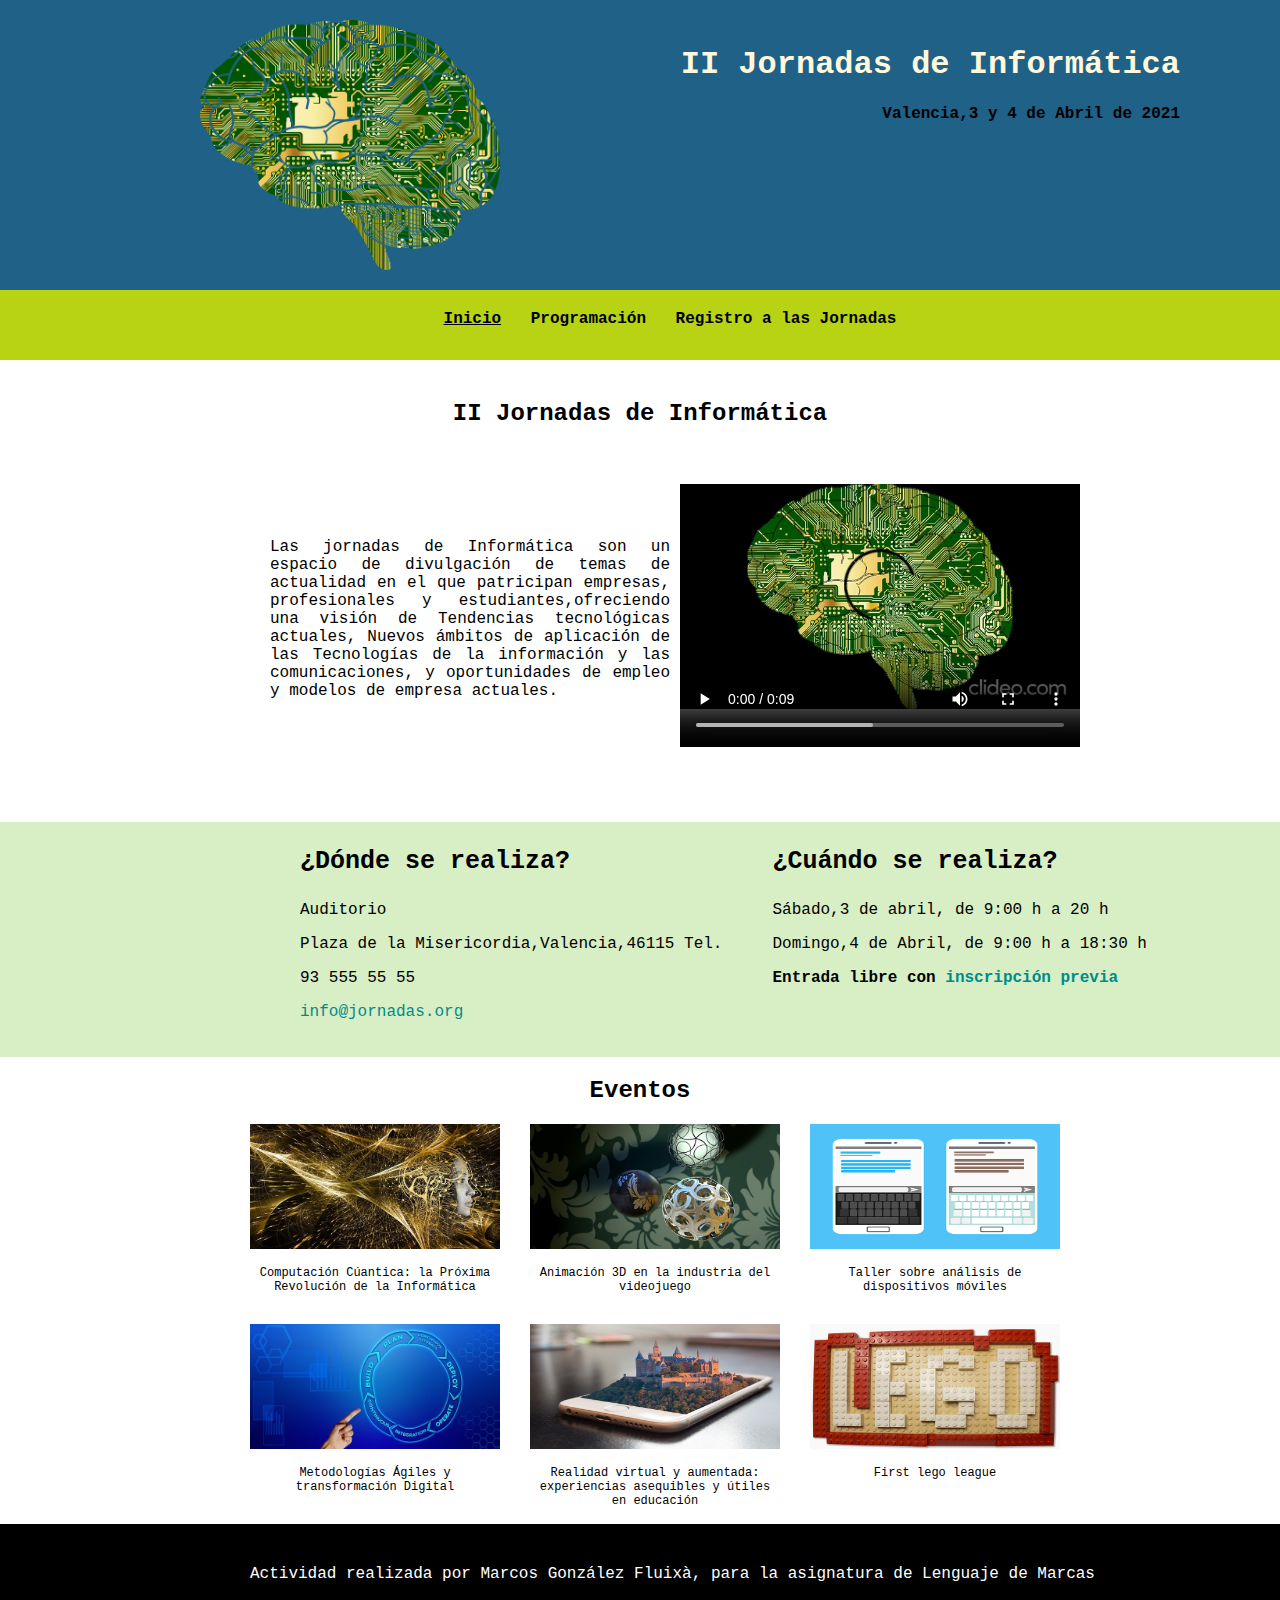
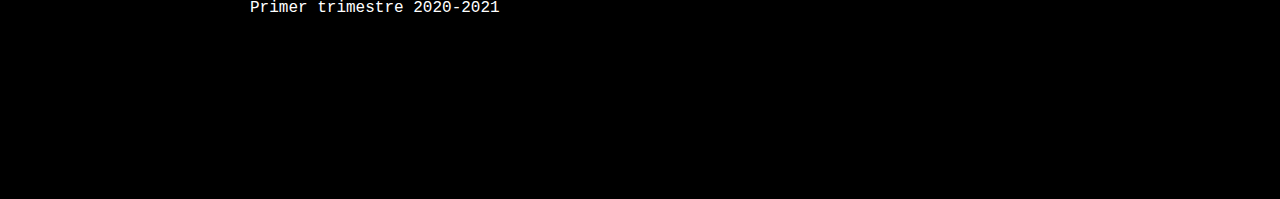
<file: index.html>
<!DOCTYPE html>
<html lang="es">
<head>
    <meta charset="UTF-8">
    <meta name="viewport" content="width=device-width, initial-scale=1.0">
    <title>II Jornadas de Informática</title>
    <link rel="stylesheet" href="css/estilos.css">
    <link rel="stylesheet" href="https://use.fontawesome.com/releases/v5.8.1/css/all.css" integrity="sha384-50oBUHEmvpQ+1lW4y57PTFmhCaXp0ML5d60M1M7uH2+nqUivzIebhndOJK28anvf" crossorigin="anonymous">
    
</head>
<body>

    <header>
        <div id="div_header">
            <h1>II Jornadas de Informática</h1>
            <p><b>Valencia,3 y 4 de Abril de 2021</b></p>
        </div>
        <div>
        <img id="img_header" src="imágenes/logo.png"
        alt="Imagen de una placa base con el contorno de un cerebro"/>
        </div>

    </header>
    <nav>
        <ul>
            <li><u>Inicio</u></li>
            <li><a href="programación.html">Programación</a></li>
            <li><a href="inscripcion.html">Registro a las Jornadas</a></li>        
        </ul>
    </nav>
    <h2 style="text-align: center;padding-top: 20px;">II Jornadas de Informática</h2>
   <div id="div_jornadas">       
       <div id="div_jornadas_text">
           <p>Las jornadas de Informática son un espacio de divulgación de temas de actualidad en el que patricipan
           empresas, profesionales y estudiantes,ofreciendo una visión de Tendencias tecnológicas actuales,
           Nuevos ámbitos de aplicación de las Tecnologías de la información y las comunicaciones, y oportunidades
            de empleo y modelos de empresa actuales.</p>
       </div>
       <div id="div_video">
       <video controls>
           <source src="imágenes/video_jornadas.mp4" 
           type="video/mp4">
       </video>
       </div>
   </div>
   <div id="div_info">
       <div id="div_donde">
           <h3>¿Dónde se realiza?</h3>
           <p>Auditorio</p>
           <p>Plaza de la Misericordia,Valencia,46115 Tel.</p>
           <p>93 555 55 55</p>           
           <p><a href="mailto:info@jornadas.org" title="direccion mail de las jornadas"><span>info@jornadas.org</span></a></p>
           <a href=""><i class="fab fa-twitter"></i></a> <a href=""><i class="fab fa-facebook-f"></i></a>
       </div>
       <div id="div_cuando">
           <h3>¿Cuándo se realiza?</h3>
           <p>Sábado,3 de abril, de 9:00 h a 20 h</p>
           <p>Domingo,4 de Abril, de 9:00 h a 18:30 h</p>
           <p style="font-weight: 800;">Entrada libre con <a href="inscripcion.html"><span>inscripción previa</span></a></p>
       </div>

   </div>
   <div id="div_eventos">
       <h2>Eventos</h2>

       <div style="padding-left: 250px;">
        <div id="div_eventos_superior">
            <img id="img_eventos" src="imágenes/cuantica.jpg" 
            alt="imagen de una cara de perfil y lineas de color dorado"/>
            <p id="p_eventos">Computación Cúantica: la Próxima Revolución de la Informática</p>
        </div>
 
        <div id="div_eventos_superior">
         <img id="img_eventos" src="imágenes/animacion.jpg" 
         alt="3 esferas flotando sobre un fondo verde"/>
         <p id="p_eventos">Animación 3D en la industria del videojuego</p>
        </div>
 
        <div id="div_eventos_superior">
         <img id="img_eventos" src="imágenes/moviles.png" 
         alt="dibujo de dos pc portatil vistos desde arriba"/>
         <p id="p_eventos">Taller sobre análisis de dispositivos móviles</p>
        </div>
       </div>
       
       <div style="clear: left;padding-left: 250px;">

        <div id="div_eventos_inferior">
            <img id="img_eventos" src="imágenes/metodologias.jpg" 
            alt="Imagen de una mano señalando al circulo de metodologias"/>
            <p id="p_eventos">Metodologías Ágiles y transformación Digital</p>
           </div>
    
           <div id="div_eventos_inferior">
           <img id="img_eventos" src="imágenes/realidad_virtual.jpg" 
           alt="imagen de un teléfono movil"/>
           <p id="p_eventos">Realidad virtual y aumentada: experiencias asequibles y útiles en educación</p>
           </div>
    
           <div id="div_eventos_inferior">
           <img id="img_eventos" src="imágenes/lego.jpg" 
           alt="imagen de piezas lego formando la palabra lego"/>
           <p id="p_eventos">First lego league</p>
        </div>

       </div>
          
       
   </div>
   <footer>
       <p>Actividad realizada por Marcos González Fluixà, para la asignatura de Lenguaje de Marcas</p> 
        <p>Primer trimestre 2020-2021</p>
   </footer>
       
    
</body>
</html>
</file>
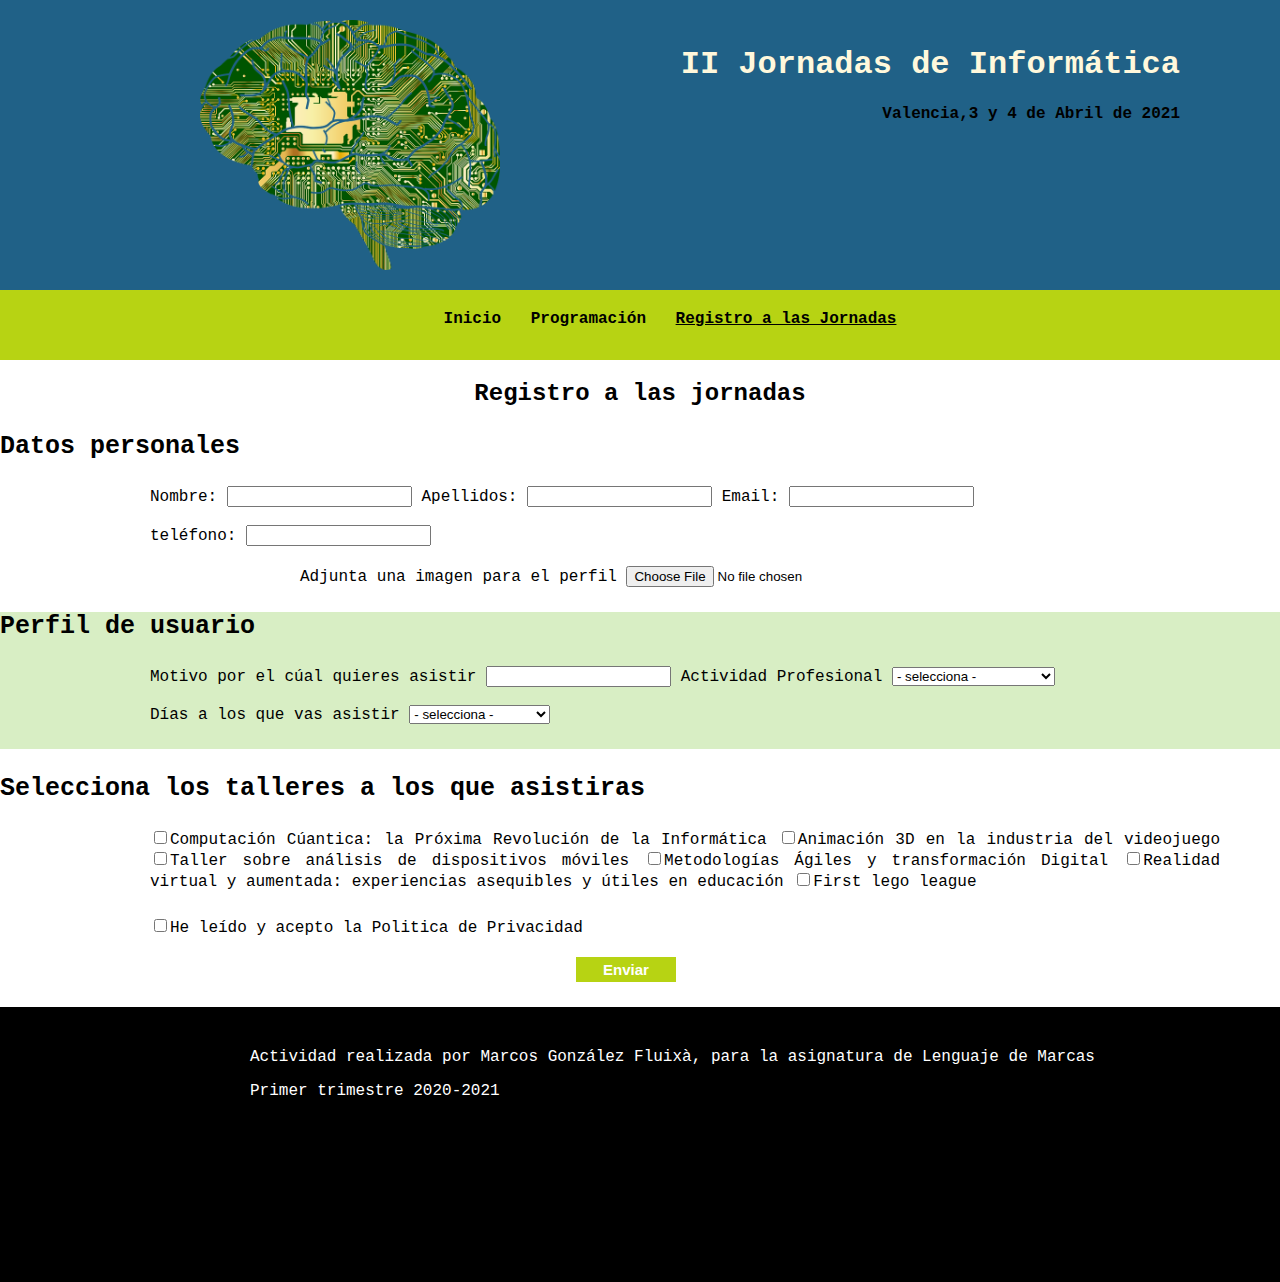
<file: inscripcion.html>
<!DOCTYPE html>
<html lang="es">
<head>
    <meta charset="UTF-8">
    <meta name="viewport" content="width=device-width, initial-scale=1.0">
    <title>II Jornadas de Informática</title>
    <link rel="stylesheet" href="css/estilos.css">
    <link rel="stylesheet" href="https://use.fontawesome.com/releases/v5.8.1/css/all.css" integrity="sha384-50oBUHEmvpQ+1lW4y57PTFmhCaXp0ML5d60M1M7uH2+nqUivzIebhndOJK28anvf" crossorigin="anonymous">    
        
</head>
<body>

    <header>
        <div id="div_header">
            <h1>II Jornadas de Informática</h1>
            <p><b>Valencia,3 y 4 de Abril de 2021</b></p>
        </div>
        <div>
        <img id="img_header" src="imágenes/logo.png"
        alt="Imagen de una placa base con el contorno de un cerebro"/>
        </div>

    </header>
    <nav>
        <ul>
            <li><a href="index.html">Inicio</a></li>
            <li><a href="programación.html">Programación</a></li>
            <li><u>Registro a las Jornadas</u></li>        
        </ul>
    </nav>
    <div>
        <h2>Registro a las jornadas</h2>
        <div>
            <h3>Datos personales</h3>
            <div>
                <form action="/registroformulario.php" name="registro" id="registro" method="GET">
                    <i class="fas fa-user"></i><label for="nombre">Nombre:</label>
                    <input type="text" pattern="[A-Z,a-z]{2,50}" required>
                    <i class="fas fa-user"></i><label for="apellidos">Apellidos:</label>
                    <input type="text" pattern="[A-Z,a-z ]{2,128}" required>
                    <i class="fas fa-at"></i><label for="email">Email:</label>
                    <input type="email" required><br><br>
                    <i class="fas fa-phone"></i><label for="teléfono">teléfono:</label>
                    <input type="tel" pattern="[0-9]{5,20}" required><br>
                    <i class="fas fa-camera" style="padding-left: 150px;"></i><label for="foto_de_perfil">Adjunta una imagen para el perfil</label>
                    <input type="file" style="padding-top: 20px;">
                </form>
            </div>

        </div>

        <div id="div_perfil">
            <h3>Perfil de usuario</h3>
            <div style="padding-left: 150px;">            
                <label for="motivo">Motivo por el cúal quieres asistir</label>
                <input type="text" pattern="[A-Z,a-z]{2,200}" form="registro" required>
                <label for="actividad">Actividad Profesional</label>
                <select name="profesion" form="registro" required>
                    <option value="" selected="selected">- selecciona -</option>
                    <option value="bachiller">Estudiante Bachillerato</option>
                    <option value="universidad">Estudiante Universitario</option>
                    <option value="doctorado">Doctorado</option>
                    <option value="informatico">Profesional Informático</option>
                    <option value="profesor">Profesor</option>
                    <option value="otros">Otros</option>
                </select><br><br>

                <label for="dias">Días a los que vas asistir</label>
                <select name="dias" form="registro" required>
                    <option value="" selected="selected">- selecciona -</option>
                    <option value="ambos">Asistiré los dos días</option>
                    <option value="3_abril">Asistiré el 3 de Abril</option>
                    <option value="4_abril">Asistiré el 4 de Abril</option>
                </select>                         
            
            </div>
        </div>
        <div>
            <h3>Selecciona los talleres a los que asistiras</h3>
            <div id="div_checkbox">                
                <label for="computacion"><input type="checkbox" value="computaciom" form="registro" >Computación Cúantica: la Próxima Revolución de la Informática</label>
                <label for="animacion"><input type="checkbox" value="3d" form="registro" >Animación 3D en la industria del videojuego</label>
                <label for="moviles"><input type="checkbox" value="moviles" form="registro" >Taller sobre análisis de dispositivos móviles</label>
                <label for="metodologias"><input type="checkbox" value="metodologias" form="registro" >Metodologías Ágiles y transformación Digital</label>
                <label for="realidad_virtual"><input type="checkbox" value="realidad_virtual" form="registro" >Realidad virtual y aumentada: experiencias asequibles y útiles en educación</label>
                <label for="lego"><input type="checkbox" value="lego" form="registro" >First lego league</label>                    
            </div> 
        </div>
        <label for="politica_privacidad" style="padding-left: 150px;"><input type="checkbox" value="privacidad" form="registro" required>He leído y acepto la Politica de Privacidad</label>

        <div id="div_boton">
            <input type="submit" value="Enviar" id="boton" form="registro">
        </div>
    </div>
    <footer>
        <p>Actividad realizada por Marcos González Fluixà, para la asignatura de Lenguaje de Marcas</p> 
         <p>Primer trimestre 2020-2021</p>
    </footer>
</body>
</html>
</file>
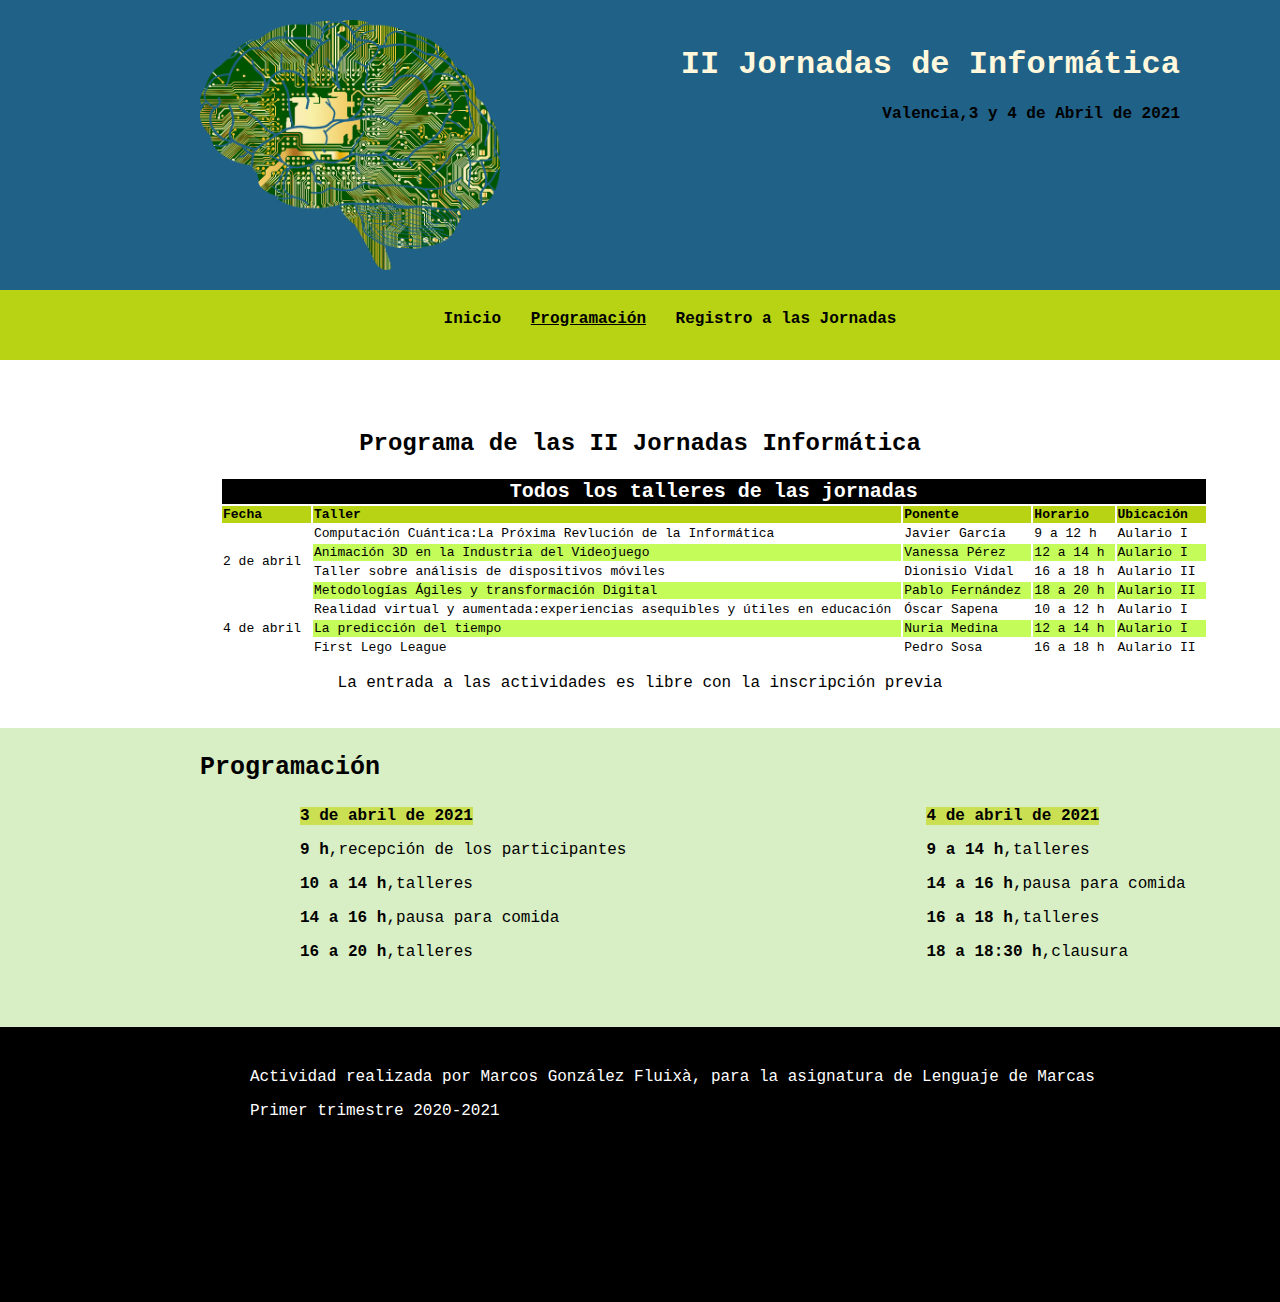
<file: programación.html>
<!DOCTYPE html>
<html lang="es">
<head>
    <meta charset="UTF-8">
    <meta name="viewport" content="width=device-width, initial-scale=1.0">
    <title>II Jornadas de Informática</title>
    <link rel="stylesheet" href="css/estilos.css">
    <link rel="stylesheet" href="https://use.fontawesome.com/releases/v5.8.1/css/all.css" integrity="sha384-50oBUHEmvpQ+1lW4y57PTFmhCaXp0ML5d60M1M7uH2+nqUivzIebhndOJK28anvf" crossorigin="anonymous">    
</head>
<body>

    <header>
        <div id="div_header">
            <h1>II Jornadas de Informática</h1>
            <p><b>Valencia,3 y 4 de Abril de 2021</b></p>
        </div>
        <div>
        <img id="img_header" src="imágenes/logo.png"
        alt="Imagen de una placa base con el contorno de un cerebro"/>
        </div>

    </header>
    <nav>
        <ul>
            <li><a href="index.html">Inicio</a></li>
            <li><u>Programación</u></li>
            <li><a href="inscripcion.html">Registro a las Jornadas</a></li>        
        </ul>
    </nav>
    <div id="div_programa_jornadas">
        <h2>Programa de las II Jornadas Informática</h2>
        <div id="div_tabla">
            <table>
                <tr>
                    <th id="th_titulo" colspan="5">Todos los talleres de las jornadas</th>
                </tr>
                <tr> 
                    <th>Fecha</th>
                    <th>Taller</th>
                    <th>Ponente</th>
                    <th>Horario</th>
                    <th>Ubicación</th>                   
                </tr>                
                <tr>
                    <td rowspan="4">2 de abril</td>
                    <td>Computación Cuántica:La Próxima Revlución de la Informática</td>
                    <td>Javier García</td>
                    <td><i class="fas fa-clock"></i>9 a 12 h</td>
                    <td><i class="fas fa-map-marker-alt"></i>Aulario I</td>                    
                </tr>
                <tr id="tr_color">
                    <td>Animación 3D en la Industria del Videojuego</td>
                    <td>Vanessa Pérez</td>
                    <td><i class="fas fa-clock"></i>12 a 14 h</td>
                    <td><i class="fas fa-map-marker-alt"></i>Aulario I</td>                  
                </tr>
                <tr>
                    <td>Taller sobre análisis de dispositivos móviles</td>
                    <td>Dionisio Vidal</td>
                    <td><i class="fas fa-clock"></i>16 a 18 h</td>
                    <td><i class="fas fa-map-marker-alt"></i>Aulario II</td>
                </tr>
                <tr id="tr_color">
                    <td>Metodologías Ágiles y transformación Digital</td>
                    <td>Pablo Fernández</td>
                    <td><i class="fas fa-clock"></i>18 a 20 h</td>
                    <td><i class="fas fa-map-marker-alt"></i>Aulario II</td>                    
                </tr>
                <tr>
                    <td rowspan="3">4 de abril</td>
                    <td>Realidad virtual y aumentada:experiencias asequibles y útiles en educación</td>
                    <td>Óscar Sapena</td>
                    <td><i class="fas fa-clock"></i>10 a 12 h</td>
                    <td><i class="fas fa-map-marker-alt"></i>Aulario I</td>                    
                </tr>
                <tr id="tr_color">
                    <td>La predicción del tiempo</td>
                    <td>Nuria Medina</td>
                    <td><i class="fas fa-clock"></i>12 a 14 h</td>
                    <td><i class="fas fa-map-marker-alt"></i>Aulario I</td>                    
                </tr>
                <tr>
                    <td>First Lego League</td>
                    <td>Pedro Sosa</td>
                    <td><i class="fas fa-clock"></i>16 a 18 h</td>
                    <td><i class="fas fa-map-marker-alt"></i>Aulario II</td>                    
                </tr>
            </table>            
        </div>
        <p style="text-align: center;">La entrada a las actividades es libre con la inscripción previa</p>
    </div>
    <div id="div_programacion">
        <h3 style="padding-left: 200px;">Programación</h3>
            <div id="div_3abril">
                <h4>3 de abril de 2021</h4>
                <p><b>9 h</b>,recepción de los participantes</p>
                <p><b>10 a 14 h</b>,talleres</p>
                <p><b>14 a 16 h</b>,pausa para comida</p>
                <p><b>16 a 20 h</b>,talleres</p>
            
            </div>
            <div id="div_3abril">
                <h4>4 de abril de 2021</h4>
                <p><b>9 a 14 h</b>,talleres</p>
                <p><b>14 a 16 h</b>,pausa para comida</p>
                <p><b>16 a 18 h</b>,talleres</p>
                <p><b>18 a 18:30 h</b>,clausura</p>

            </div>
    </div> 
    <footer>
        <p>Actividad realizada por Marcos González Fluixà, para la asignatura de Lenguaje de Marcas</p> 
         <p>Primer trimestre 2020-2021</p>
    </footer>
</body>
</html>
</file>
<file: css/estilos.css>
body{
    font-family: 'Courier New', Courier, monospace;
    margin: 0px;
    height: 100%;
    width: 100%;
}
header {
    background-color: #206187; 
    overflow: hidden;   
    width: 100%;
    height: 100%;     
}  
#div_header{
    float: right;
    text-align: right;
    margin-right: 100px;
    margin-top: 25px;
    
}
h1{
    color: cornsilk;
}
h2{
    text-align: center;
}
h3{
    font-size: 25px;
}
h4{
    background-color: #cbdf53;
    display: inline;
}
a{
    text-decoration: none;
    color: black;
}
a:hover{
    font-size: 20px;
    color: blue;
}
#img_header {
    
    width: 300px;
    height: 250px;
    margin-top: 20px;
    margin-bottom: 20px;
    margin-left: 200px;
    display: block;
}
nav{
    background-color: #B7D313;
    text-align: center;
    width: 100%;
    height: 50px;   
    padding-top: 20px;
}
ul{
    display: inline;
}
li{
    display: inline;    
    margin-left: 20px;
    font-weight: 800;
}
span{
    color: darkcyan;
}
video{
    width: 100%;
    height: 100%;
       
}#div_jornadas{
    overflow: hidden;  
    height: 100%;
    padding-left: 270px;    
}

#div_jornadas_text{
    width: 400px;
    height: 300px;
    padding-top: 75px;
    padding-right: 10px;   
    float: left;
    text-align: justify;
    text-justify: inter-word;
}
#div_video{
    width: 400px;
    height: 300px;
    float: left;
}
#div_info{
    background-color: #d8eec4;
    overflow: hidden;
    padding-left: 300px;
    padding-bottom: 20px;
}
#div_donde{
    float: left;
    padding-right: 50px;
}
#div_cuando{   
    float: left;
}
#div_eventos{ 
    overflow: hidden;       
}
#div_eventos_superior{
    float: left;
    padding-right: 30px;
    width: 250px;
    height: 200px;

}
#div_eventos_inferior{
    float: left;
    padding-right: 30px;
    width: 250px;
    height: 200px;

}
#p_eventos{
    text-align: justify;
    text-justify: inter-word;
    text-align: center;
    font-size: 12px;
}
#img_eventos{    
    width: 250px;
    height: 125px;

}
footer{
    color: white;
    background-color: black;    
    height: 250px;
    padding-top: 25px;
    padding-left: 250px;
    

}
#div_programa_jornadas{
    padding-top: 50px;
    padding-bottom: 20px;
}
#th_titulo{
    text-align: center;
    font-size: 20px;
    color: white;
    background-color: black;

}
th{
    background-color: #B7D313;
    text-align: left;
    font-size: 13px;
}
td{
    padding-right: 10px;
}
tr{
    font-size: 13px;
}
#tr_color{
    background-color: #c4fd59;
    font-size: 13px;
}
#div_tabla{
    padding-left: 220px;
}
#div_programacion{
    background-color: #d8eec4;
    overflow: hidden;
    padding-bottom: 50px;

}
#div_3abril{
    float: left;
    padding-left: 300px;

}
#div_4abril{
    float: left;

}
form{
    padding-left: 150px;
}
#div_perfil{
    background-color: #d8eec4;
    padding-bottom: 25px;
}
#div_checkbox{
    text-align: center;
    text-align: justify;
    text-justify: inter-word;
    padding-left: 150px;
    padding-right: 60px;
    padding-bottom: 25px;    
}
#boton{
    
    font-size:15px;
    font-weight:bold;
    color:white;
    background-color: #B7D313;
    border:0px;
    width:100px;
    height:25px;
}
#div_boton{
    padding-left: 45%;
    padding-top: 20px;
    padding-bottom: 25px;
}
input:valid{
    border-color: #B7D313;
}
</file>
